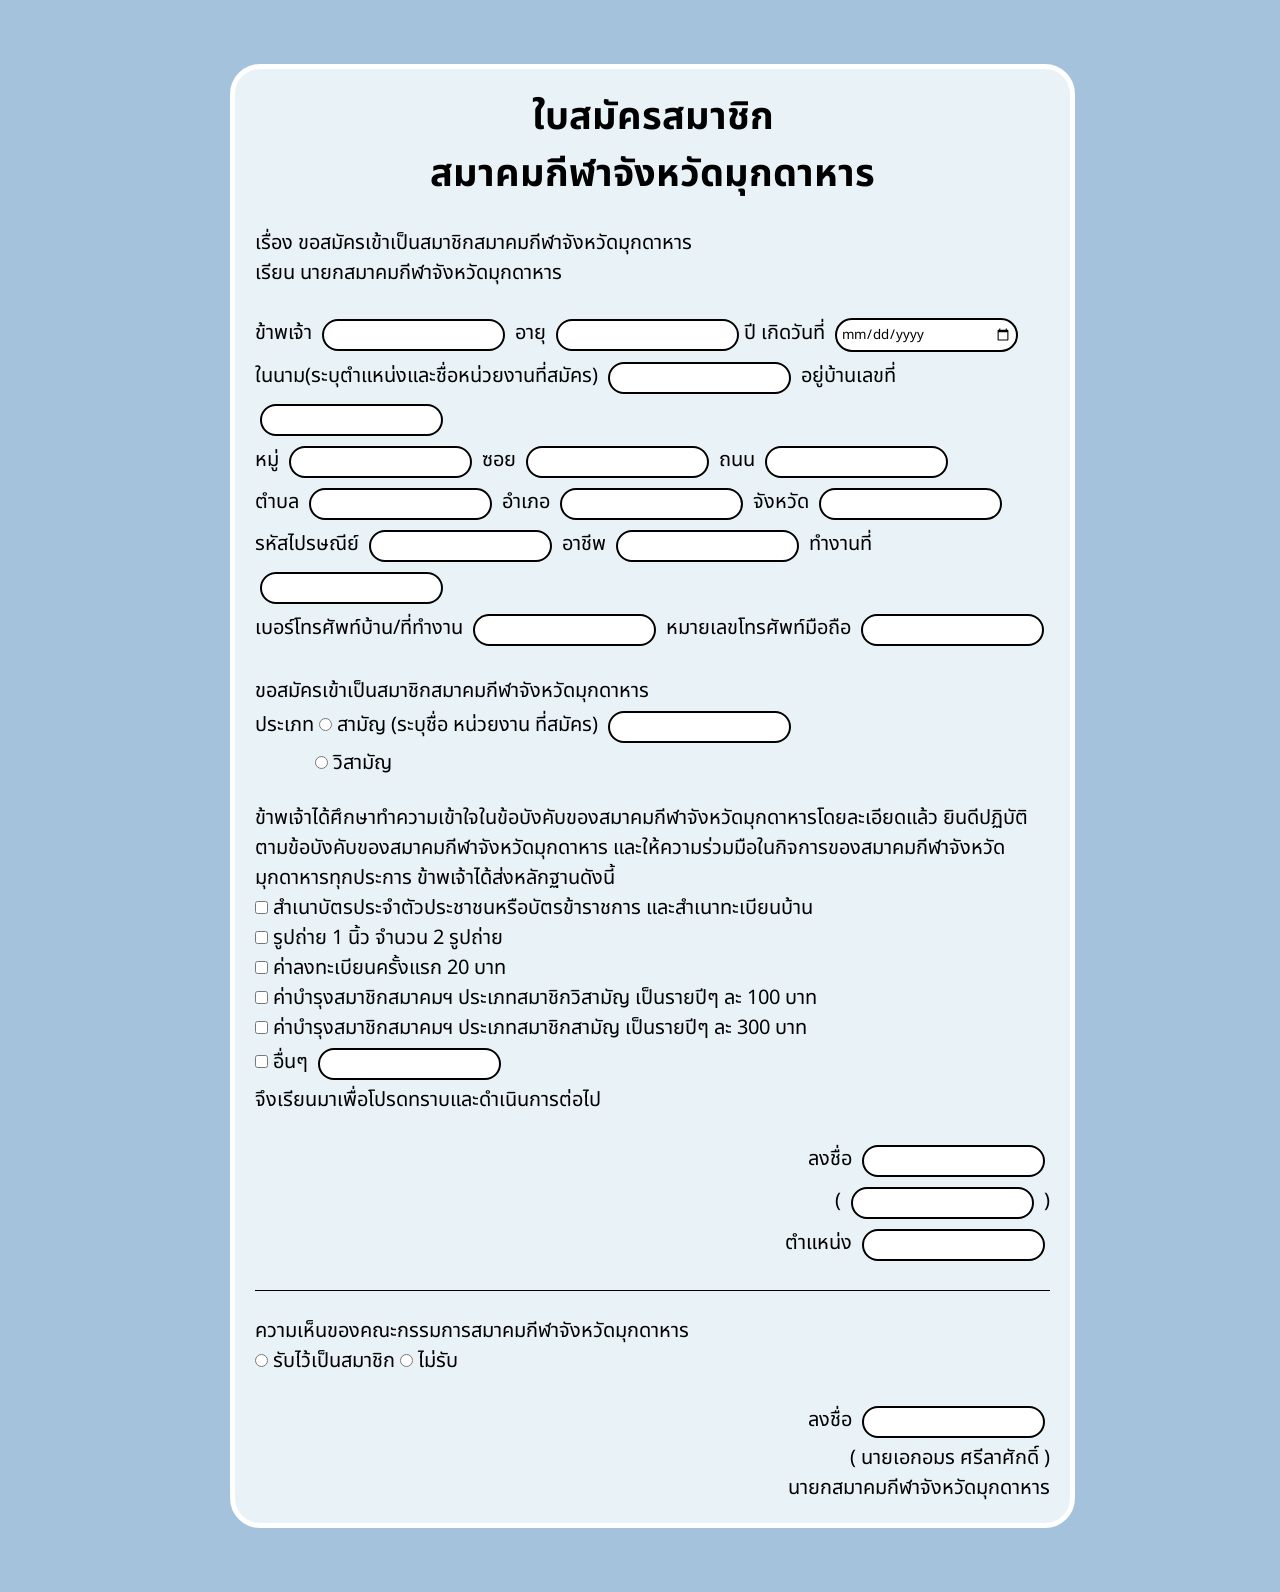
<file: Server-Programming/Form/index.html>
<!DOCTYPE html>
<html lang="en">
<head>
    <meta charset="UTF-8">
    <meta name="viewport" content="width=device-width, initial-scale=1.0">
    <title>Registeration Form</title>
    <link rel="stylesheet" href="style.css">
</head>
<body>
    <main>
        <h2>ใบสมัครสมาชิก<br>
            สมาคมกีฬาจังหวัดมุกดาหาร</h2>
            <span1 class="form_wrapper">
            <label>เรื่อง ขอสมัครเข้าเป็นสมาชิกสมาคมกีฬาจังหวัดมุกดาหาร</label><br>
            <label>เรียน นายกสมาคมกีฬาจังหวัดมุกดาหาร</label>
            </span1>
            <div class="form_wrapper">
                <label>ข้าพเจ้า</label>
                <input type="text">
                <label>อายุ</label>
                <input type="text">ปี
                <label>เกิดวันที่</label>
                <input type="date"> <br>
                <label>ในนาม(ระบุตำแหน่งและชื่อหน่วยงานที่สมัคร)</label>
                <input type="text">

                <label>อยู่บ้านเลขที่</label>
                <input type="text"><br>
                <label>หมู่</label>
                <input type="text">
                <label>ซอย</label>
                <input type="text">
                <label>ถนน</label>
                <input type="text"><br>
                <label>ตำบล</label>
                <input type="text">
                <label>อำเภอ</label>
                <input type="text">
                <label>จังหวัด</label>
                <input type="text"><br>
                <label>รหัสไปรษณีย์</label>
                <input type="text">

                <label>อาชีพ</label>
                <input career="input" type="text">
                <label>ทำงานที่</label>
                <input build="input" type="text"><br>
                <label>เบอร์โทรศัพท์บ้าน/ที่ทำงาน</label>
                <input career="input" type="text">
                <label>หมายเลขโทรศัพท์มือถือ</label>
                <input career="input" type="text">
            </div>
            <div class="form_wrapper"><p>
                <label>ขอสมัครเข้าเป็นสมาชิกสมาคมกีฬาจังหวัดมุกดาหาร</label><br>
                <label>ประเภท</label>
                <input name="category" type="radio"> สามัญ (ระบุชื่อ หน่วยงาน ที่สมัคร)
                <input career="input" type="text"><br>
                <pre>            <input name="category" type="radio"> วิสามัญ</pre>
            </div>
            <div class="form_wrapper">
                <label>ข้าพเจ้าได้ศึกษาทำความเข้าใจในข้อบังคับของสมาคมกีฬาจังหวัดมุกดาหารโดยละเอียดแล้ว
                ยินดีปฏิบัติตามข้อบังคับของสมาคมกีฬาจังหวัดมุกดาหาร และให้ความร่วมมือในกิจการของสมาคมกีฬาจังหวัด
                มุกดาหารทุกประการ ข้าพเจ้าได้ส่งหลักฐานดังนี้
                </label> <br>
                <input type="checkbox"> สำเนาบัตรประจำตัวประชาชนหรือบัตรข้าราชการ และสำเนาทะเบียนบ้าน<br>
                <input type="checkbox"> รูปถ่าย 1 นิ้ว จำนวน 2 รูปถ่าย<br>
                <input type="checkbox"> ค่าลงทะเบียนครั้งแรก 20 บาท<br>
                <input type="checkbox"> ค่าบำรุงสมาชิกสมาคมฯ ประเภทสมาชิกวิสามัญ เป็นรายปีๆ ละ 100 บาท<br>
                <input type="checkbox"> ค่าบำรุงสมาชิกสมาคมฯ ประเภทสมาชิกสามัญ เป็นรายปีๆ ละ 300 บาท<br>
                <input type="checkbox"> อื่นๆ
                <input career="input" type="text"><br>
                <label>จึงเรียนมาเพื่อโปรดทราบและดำเนินการต่อไป</label>
            </div>
            <h4 align="right"><div class="form_wrapper">
                <label>ลงชื่อ</label>
                <input name="input" type="text"><br>
                <label>(
                <input name="input" type="text"> )
                </label><br>
                <label>ตำแหน่ง</label>
                <input name="input" type="text">
            </div></h4>
            <br><hr>
            <div class="form_wrapper">
                <label>ความเห็นของคณะกรรมการสมาคมกีฬาจังหวัดมุกดาหาร</label><br>
                <input name="check" type="radio"> รับไว้เป็นสมาชิก
                <input name="check" type="radio"> ไม่รับ
            </div>
            <h4 align="right"><div class="form_wrapper">
                <label>ลงชื่อ</label>
                <input name="input" type="text"><br>
                <label>( นายเอกอมร ศรีลาศักดิ์ )
                </label><br>
                <label>นายกสมาคมกีฬาจังหวัดมุกดาหาร</label>
            </div></h4>
    </main>
</body>
</html>
</file>
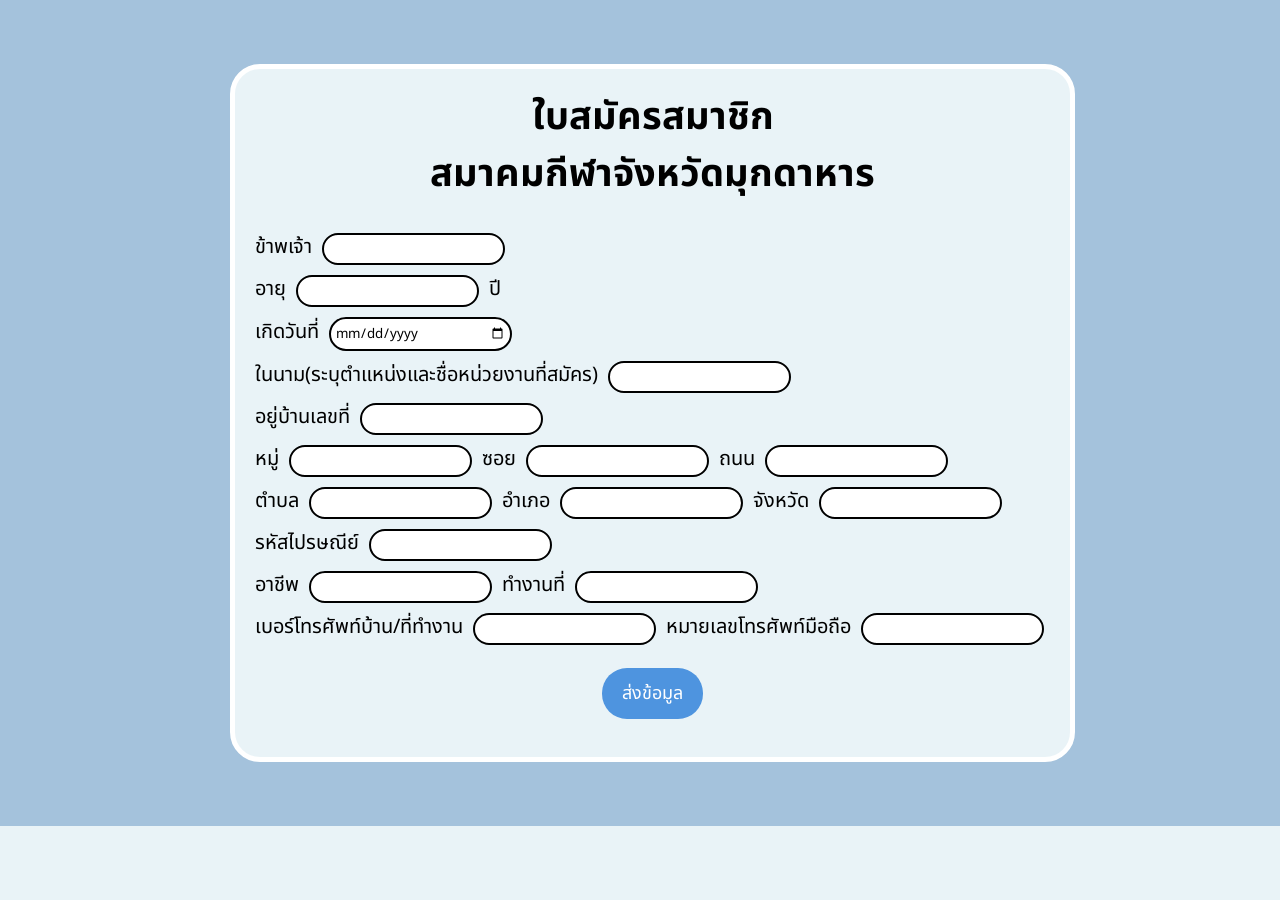
<file: Server-Programming/Hw7/index.html>
<!DOCTYPE html>
<html lang="th">
<head>
    <meta charset="UTF-8">
    <meta name="viewport" content="width=device-width, initial-scale=1.0">
    <title>แบบฟอร์มสมัครสมาชิก</title>
    <link rel="stylesheet" href="style.css">
</head>
<body>
    <main>
        <h2>ใบสมัครสมาชิก<br>
            สมาคมกีฬาจังหวัดมุกดาหาร
        </h2>
        <form action="data.php" method="post">
            <div class="form_wrapper">
                <label for="name">ข้าพเจ้า</label>
                <input id="name" type="text" name="name" required><br>
                <label for="age">อายุ</label>
                <input id="age" type="text" name="age" required> ปี<br>
                <label for="birthdate">เกิดวันที่</label>
                <input id="birthdate" type="date" name="birthdate" required><br>
                <label for="organization">ในนาม(ระบุตำแหน่งและชื่อหน่วยงานที่สมัคร)</label>
                <input id="organization" type="text" name="organization" required><br>
                <label for="address">อยู่บ้านเลขที่</label>
                <input id="address" type="text" name="address" required><br>
                <label for="village">หมู่</label>
                <input id="village" type="text" name="village">
                <label for="soi">ซอย</label>
                <input id="soi" type="text" name="soi">
                <label for="street">ถนน</label>
                <input id="street" type="text" name="street"><br>
                <label for="subdistrict">ตำบล</label>
                <input id="subdistrict" type="text" name="subdistrict">
                <label for="district">อำเภอ</label>
                <input id="district" type="text" name="district">
                <label for="province">จังหวัด</label>
                <input id="province" type="text" name="province"><br>
                <label for="postalcode">รหัสไปรษณีย์</label>
                <input id="postalcode" type="text" name="postalcode"><br>
                <label for="occupation">อาชีพ</label>
                <input id="occupation" type="text" name="occupation">
                <label for="workplace">ทำงานที่</label>
                <input id="workplace" type="text" name="workplace"><br>
                <label for="homephone">เบอร์โทรศัพท์บ้าน/ที่ทำงาน</label>
                <input id="homephone" type="text" name="homephone">
                <label for="mobilephone">หมายเลขโทรศัพท์มือถือ</label>
                <input id="mobilephone" type="text" name="mobilephone"><br>
                <button type="submit">ส่งข้อมูล</button>
            </div>
        </form>
    </main>
</body>
</html>
</file>
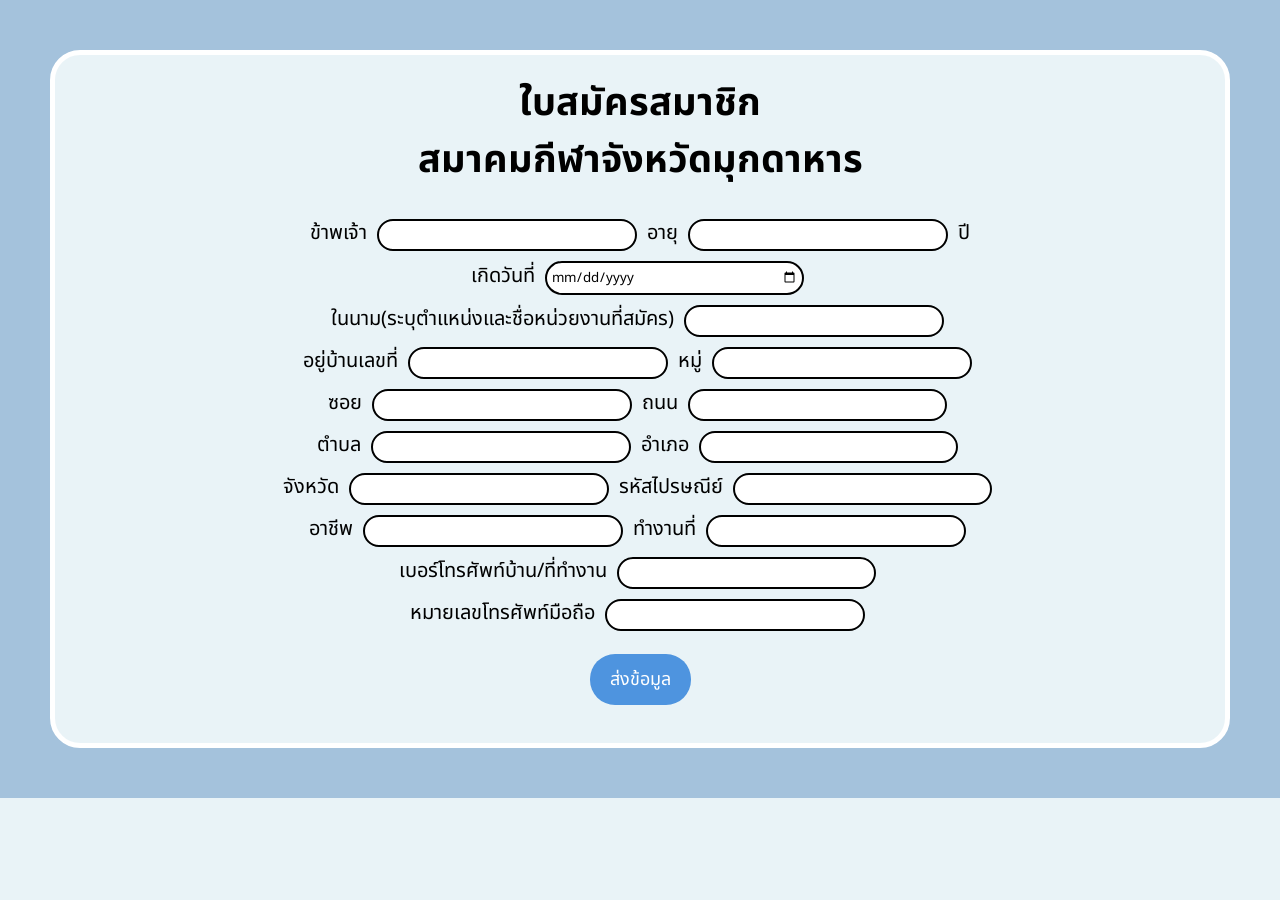
<file: Server-Programming/Hw8/index.html>
<!DOCTYPE html>
<html lang="th">
<head>
    <meta charset="UTF-8">
    <meta name="viewport" content="width=device-width, initial-scale=1.0">
    <title>แบบฟอร์มสมัครสมาชิก</title>
    <link rel="stylesheet" href="style.css">
</head>
<body>
    <main>
        <h2>ใบสมัครสมาชิก<br>
            สมาคมกีฬาจังหวัดมุกดาหาร
        </h2>
        <form action="showdata.php" method="post">
            <div class="form_wrapper">
                <label for="name">ข้าพเจ้า</label>
                <input id="name" type="text" name="name" required>
                <label for="age">อายุ</label>
                <input id="age" type="text" name="age" required> ปี<br>
                <label for="birthdate">เกิดวันที่</label>
                <input id="birthdate" type="date" name="birthdate" required><br>
                <label for="organization">ในนาม(ระบุตำแหน่งและชื่อหน่วยงานที่สมัคร)</label>
                <input id="organization" type="text" name="organization" required><br>
                <label for="address">อยู่บ้านเลขที่</label>
                <input id="address" type="text" name="address" required>
                <label for="village">หมู่</label>
                <input id="village" type="text" name="village"><br>
                <label for="soi">ซอย</label>
                <input id="soi" type="text" name="soi">
                <label for="street">ถนน</label>
                <input id="street" type="text" name="street"><br>
                <label for="subdistrict">ตำบล</label>
                <input id="subdistrict" type="text" name="subdistrict">
                <label for="district">อำเภอ</label>
                <input id="district" type="text" name="district"><br>
                <label for="province">จังหวัด</label>
                <input id="province" type="text" name="province">
                <label for="postalcode">รหัสไปรษณีย์</label>
                <input id="postalcode" type="text" name="postalcode"><br>
                <label for="occupation">อาชีพ</label>
                <input id="occupation" type="text" name="occupation">
                <label for="workplace">ทำงานที่</label>
                <input id="workplace" type="text" name="workplace"><br>
                <label for="homephone">เบอร์โทรศัพท์บ้าน/ที่ทำงาน</label>
                <input id="homephone" type="text" name="homephone"><br>
                <label for="mobilephone">หมายเลขโทรศัพท์มือถือ</label>
                <input id="mobilephone" type="text" name="mobilephone"><br>
                <button type="submit">ส่งข้อมูล</button>
            </div>
        </form>
    </main>
</body>
</html>
</file>
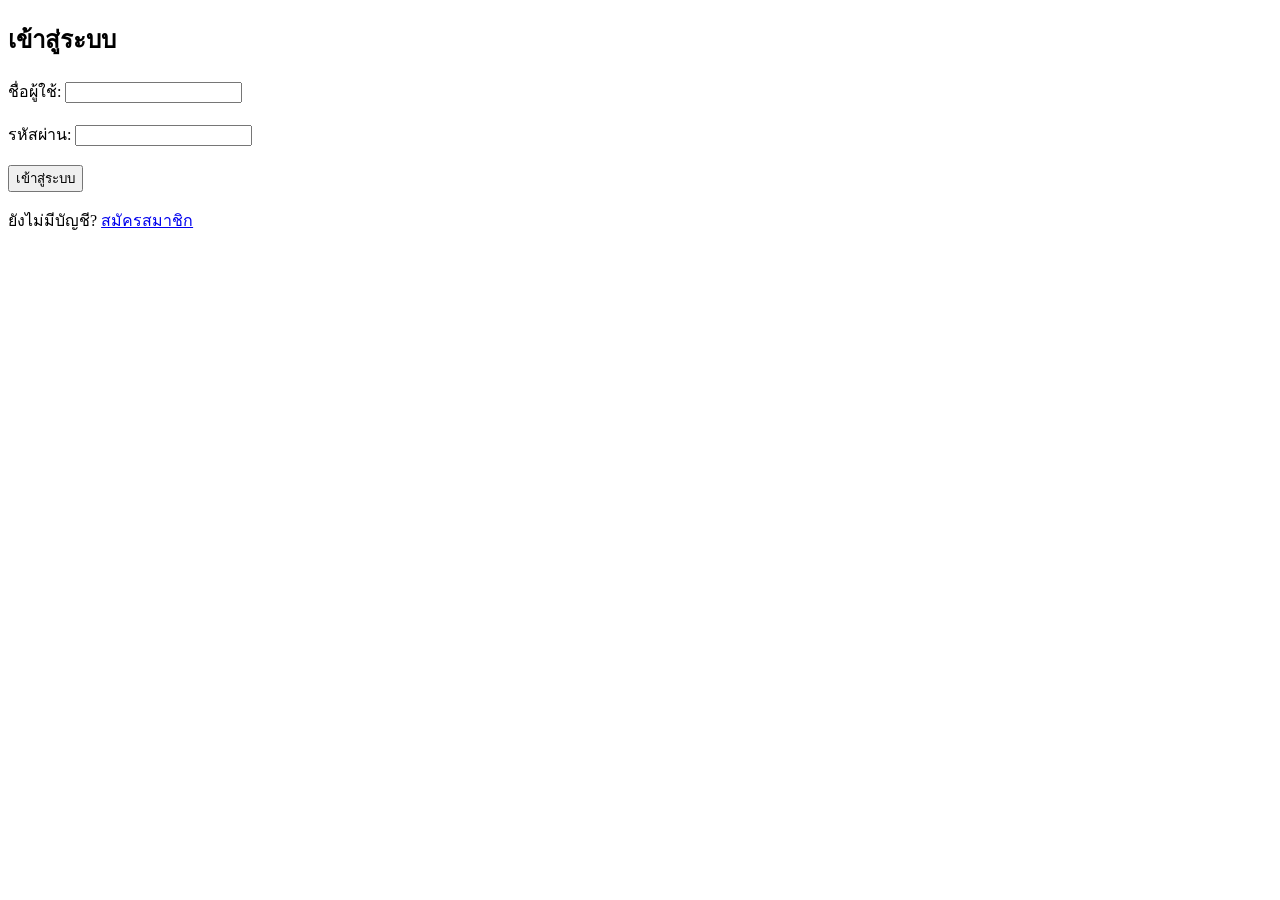
<file: Server-Programming/Hw9/index.html>
<!DOCTYPE html>
<html lang="th">
<head>
    <meta charset="UTF-8">
    <meta name="viewport" content="width=device-width, initial-scale=1.0">
    <title>เข้าสู่ระบบ</title>
</head>
<body>
    <h2>เข้าสู่ระบบ</h2>
    <form action="login.php" method="post">
        <label for="username">ชื่อผู้ใช้:</label>
        <input type="text" id="username" name="username" required><br><br>
        <label for="password">รหัสผ่าน:</label>
        <input type="password" id="password" name="password" required><br><br>
        <button type="submit">เข้าสู่ระบบ</button>
    </form>
    <p>ยังไม่มีบัญชี? <a href="regis.html">สมัครสมาชิก</a></p>
</body>
</html>
</file>
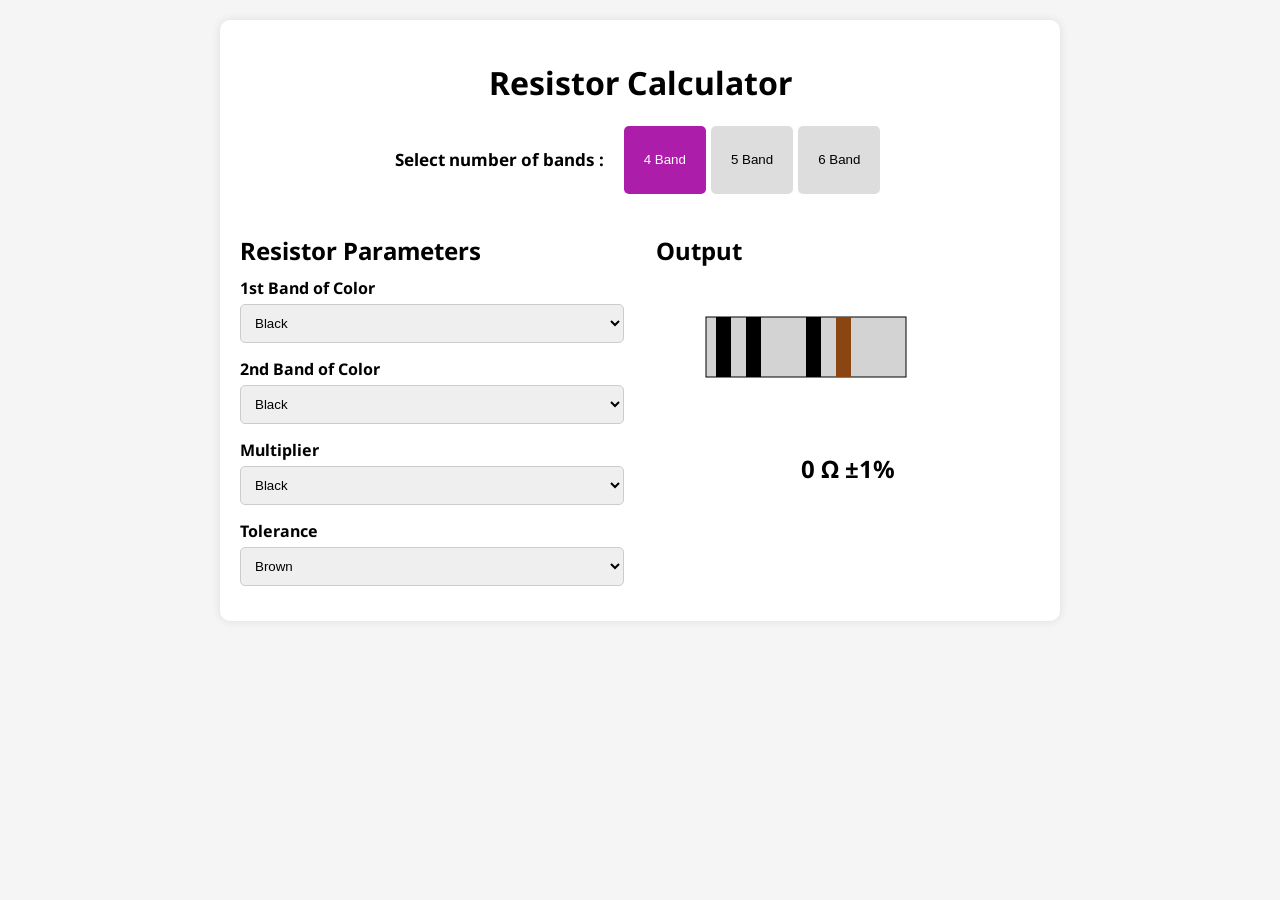
<file: Server-Programming/Resistor/index.html>
<!DOCTYPE html>
<html lang="en">
<head>
    <meta charset="UTF-8">
    <meta name="viewport" content="width=device-width, initial-scale=1.0">
    <title>Resistor Calculator</title>
    <link rel="stylesheet" href="style.css">
</head>
<body>
    <div class="container">
        <h1>Resistor Calculator</h1>
        <div class="tabs">
            <h4>Select number of bands : </h4>
            <button class="tab-button active" onclick="selectBand(4)">4 Band</button>
            <button class="tab-button" onclick="selectBand(5)">5 Band</button>
            <button class="tab-button" onclick="selectBand(6)">6 Band</button>
        </div>
        
        <div class="calculator">
            <div class="parameters">
                <h2>Resistor Parameters</h2>
                <label for="band1">1st Band of Color</label>
                <select id="band1" onchange="calculateResistor()"></select>

                <label for="band2">2nd Band of Color</label>
                <select id="band2" onchange="calculateResistor()"></select>

                <div id="band3Container" style="display: none;">
                    <label for="band3">3rd Band of Color</label>
                    <select id="band3" onchange="calculateResistor()"></select>
                </div>

                <label for="multiplier">Multiplier</label>
                <select id="multiplier" onchange="calculateResistor()"></select>

                <label for="tolerance">Tolerance</label>
                <select id="tolerance" onchange="calculateResistor()"></select>

                <div id="tempCoeffContainer" style="display: none;">
                    <label for="tempCoeff">Temperature Coefficient</label>
                    <select id="tempCoeff" onchange="calculateResistor()"></select>
                </div>
            </div>
            
            <div class="output">
                <h2>Output</h2>
                <canvas id="resistorImage" width="300" height="150"></canvas>
                <p id="resistorValue"></p>
            </div>
        </div>
    </div>
    
    <script src="script.js"></script>
</body>
</html>
</file>
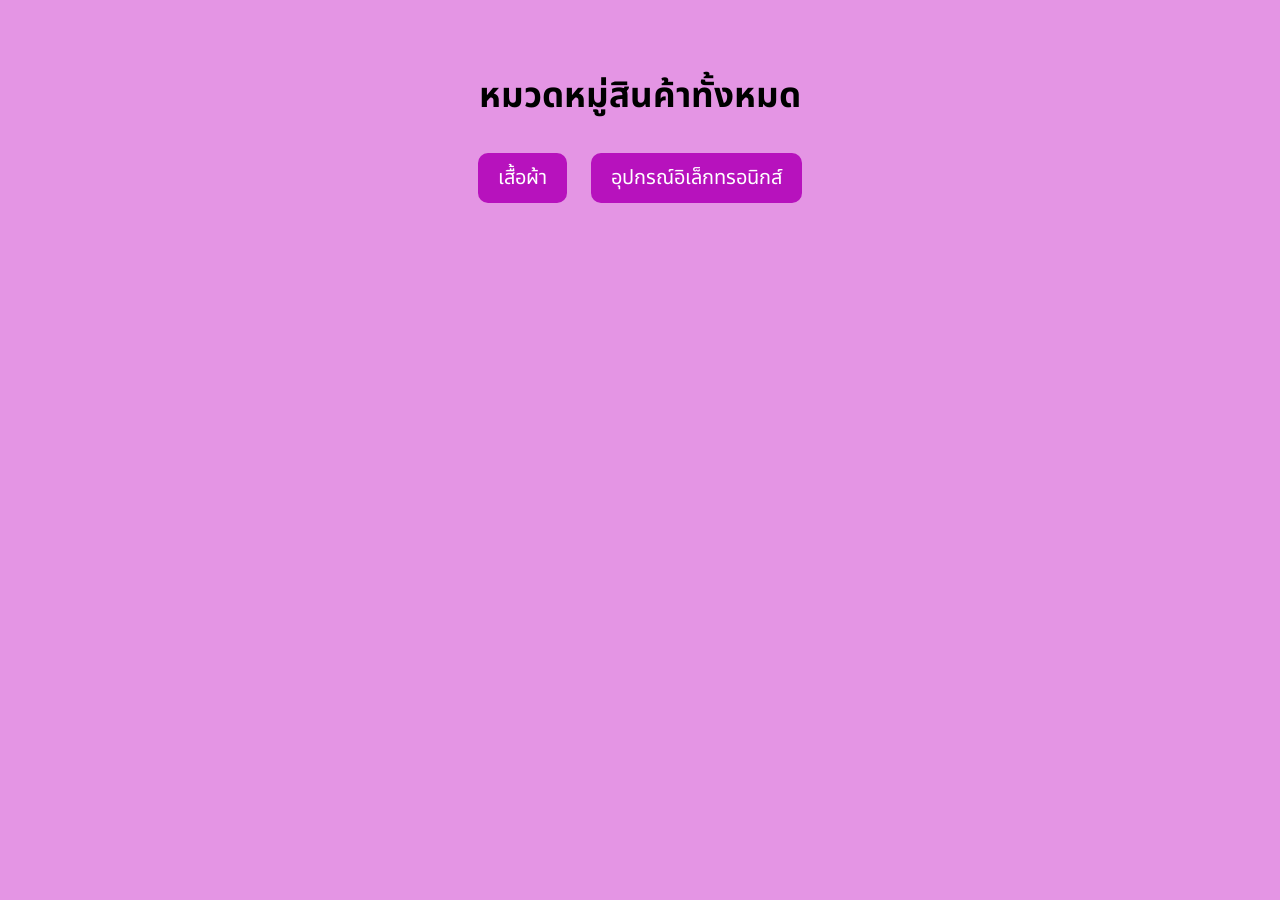
<file: Server-Programming/Shopping/index.html>
<!DOCTYPE html>
<html lang="th">
<head>
    <meta charset="UTF-8">
    <meta name="viewport" content="width=device-width, initial-scale=1.0">
    <title>Shopping</title>
    <link rel="stylesheet" href="style.css">
</head>
<body>
    <h2>หมวดหมู่สินค้าทั้งหมด</h2>
    <button onclick="showCategory('clothes')">เสื้อผ้า</button>
    <button onclick="showCategory('electronics')">อุปกรณ์อิเล็กทรอนิกส์</button>

    <div id="product-list"></div>
    <div id="product-info"></div>

    <script type="module" src="main.js"></script>
</body>
</html>
</file>
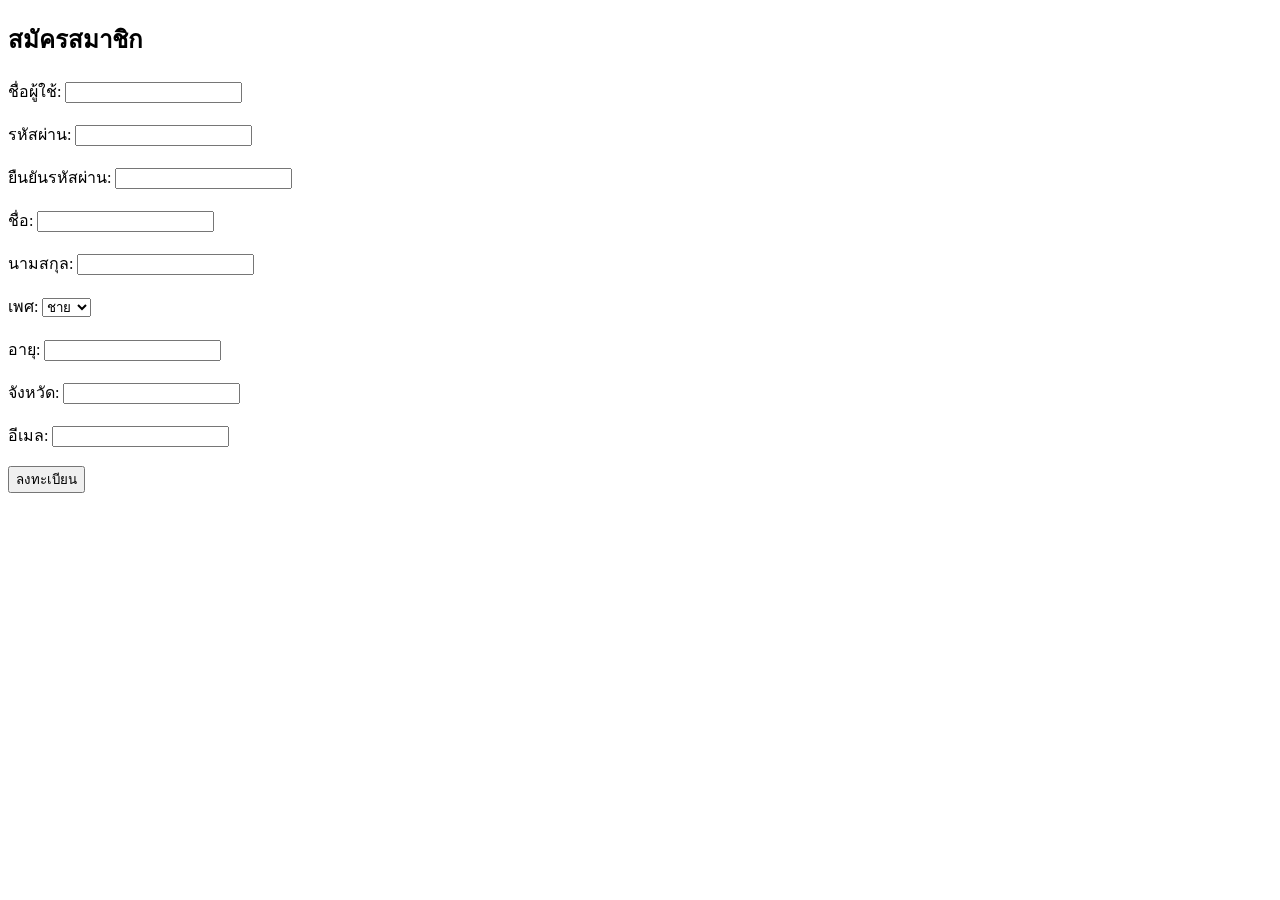
<file: Server-Programming/Hw9/regis.html>
<!DOCTYPE html>
<html lang="th">
<head>
    <meta charset="UTF-8">
    <meta name="viewport" content="width=device-width, initial-scale=1.0">
    <title>ลงทะเบียนสมาชิก</title>
</head>
<body>
    <h2>สมัครสมาชิก</h2>
    <form action="register.php" method="post">
        <label for="username">ชื่อผู้ใช้:</label>
        <input type="text" id="username" name="username" required><br><br>
        
        <label for="password">รหัสผ่าน:</label>
        <input type="password" id="password" name="password" required><br><br>
        
        <label for="confirm_password">ยืนยันรหัสผ่าน:</label>
        <input type="password" id="confirm_password" name="confirm_password" required><br><br>
        
        <label for="first_name">ชื่อ:</label>
        <input type="text" id="first_name" name="first_name" required><br><br>

        <label for="last_name">นามสกุล:</label>
        <input type="text" id="last_name" name="last_name" required><br><br>

        <label for="gender">เพศ:</label>
        <select id="gender" name="gender" required>
            <option value="ชาย">ชาย</option>
            <option value="หญิง">หญิง</option>
            <option value="อื่นๆ">อื่นๆ</option>
        </select><br><br>

        <label for="age">อายุ:</label>
        <input type="number" id="age" name="age" required><br><br>

        <label for="province">จังหวัด:</label>
        <input type="text" id="province" name="province" required><br><br>

        <label for="email">อีเมล:</label>
        <input type="email" id="email" name="email" required><br><br>

        <button type="submit">ลงทะเบียน</button>
    </form>
</body>
</html>
</file>
<file: Server-Programming/Form/style.css>
@import url('https://fonts.googleapis.com/css2?family=Noto+Sans+Thai:wght@100..900&display=swap');

* {
    margin: 0;
    padding: 0;
    box-sizing: border-box;
    font-family: "Noto Sans Thai", sans-serif;
    text-decoration: none;
    background-color: rgb(233, 243, 247);
 }

body {
    padding: 5%;
    padding-left: 18%;
    padding-right: 27%;
    display: grid;
    background-color: rgb(164, 194, 220);
}

main{ 
    width: 120%;
    padding: 20px;
    border-radius: 30px;
    border: 5px solid white;
    backdrop-filter: blur(25px);
    position: relative; 
}

h2 {
    font-size: 38px;
    text-align: center;
    margin-bottom: 25px;
}

h4 {
    font-weight: 400;
}

.form_wrapper {
    font-size: 20px;
}

input[type="text"], input[type="date"] {
    padding: 4px;
    margin: 5px;
    border: 2px solid rgb(0, 0, 0);
    width: 23%;
    border-radius: 25px;
    outline: none;
    background-color: white;
    color: rgb(0, 0, 0);
}

hr {
    height: 1px;
    color: #000000;
    background: #000000;
    font-size: 0;
    border: 0;
}

div {
    margin-top: 25px;
}
</file>
<file: Server-Programming/Hw7/style.css>
@import url('https://fonts.googleapis.com/css2?family=Noto+Sans+Thai:wght@100..900&display=swap');

* {
    margin: 0;
    padding: 0;
    box-sizing: border-box;
    font-family: "Noto Sans Thai", sans-serif;
    text-decoration: none;
    background-color: rgb(233, 243, 247);
 }

body {
    padding: 5%;
    padding-left: 18%;
    padding-right: 27%;
    display: grid;
    background-color: rgb(164, 194, 220);
}

main{ 
    width: 120%;
    padding: 20px;
    border-radius: 30px;
    border: 5px solid white;
    backdrop-filter: blur(25px);
    position: relative; 
}

h2 {
    font-size: 38px;
    text-align: center;
    margin-bottom: 25px;
}

h4 {
    font-weight: 400;
}

.form_wrapper {
    font-size: 20px;
}

input[type="text"], input[type="date"], input[type="radio"] {
    padding: 4px;
    margin: 5px;
    border: 2px solid rgb(0, 0, 0);
    width: 23%;
    border-radius: 25px;
    outline: none;
    background-color: white;
    color: rgb(0, 0, 0);
}

hr {
    height: 1px;
    color: #000000;
    background: #000000;
    font-size: 0;
    border: 0;
}

div {
    margin-top: 25px;
}

button[type="submit"] {
    align-items: center;
    background-color: #4e94df;
    color: white;
    border: none;
    border-radius: 25px;
    padding: 12px 20px;
    font-size: 0.9em;
    cursor: pointer;
    transition: background-color 0.3s ease, transform 0.3s ease;
    display: block;
    margin: 18px auto;
}

button[type="submit"]:hover {
    background-color: #4183ca;
    transform: scale(1.05); 
}

button[type="submit"]:active {
    background-color: #004080;
}

button[type="submit"]:focus {
    outline: none;
    box-shadow: 0 0 5px #007bff80;
}

.main-form, .result {
    width: 100%;
    max-width: 800px;
    padding: 20px;
    border-radius: 30px;
    border: 5px solid white;
    background-color: #e9f3f7;
    box-shadow: 0 0 10px #0000001a;
    font-size: 1.2em;
}

.field {
    margin-bottom: 15px;
}

.field label {
    display: block;
}
</file>
<file: Server-Programming/Hw8/style.css>
@import url('https://fonts.googleapis.com/css2?family=Noto+Sans+Thai:wght@100..900&display=swap');

/*index*/
* {
    margin: 0;
    padding: 0;
    box-sizing: border-box;
    font-family: "Noto Sans Thai", sans-serif;
    text-decoration: none;
    background-color: #e9f3f7;
 }

body {
    padding: 50px;
    display: grid;
    background-color: #a4c2dc;
}

main{ 
    width: 100%;
    padding: 20px;
    border-radius: 30px;
    border: 5px solid white;
    backdrop-filter: blur(25px);
    position: relative; 
    text-align: center;
}

h2 {
    font-size: 38px;
    text-align: center;
    margin-bottom: 25px;
}

h4 {
    font-weight: 400;
}

.form_wrapper {
    font-size: 20px;
}

input[type="text"], input[type="date"], input[type="radio"] {
    padding: 4px;
    margin: 5px;
    border: 2px solid rgb(0, 0, 0);
    width: 23%;
    border-radius: 25px;
    outline: none;
    background-color: white;
    color: rgb(0, 0, 0);
}

hr {
    height: 1px;
    color: #000000;
    background: #000000;
    font-size: 0;
    border: 0;
}

div {
    margin-top: 25px;
}

button[type="submit"] {
    align-items: center;
    background-color: #4e94df;
    color: white;
    border: none;
    border-radius: 25px;
    padding: 12px 20px;
    font-size: 0.9em;
    cursor: pointer;
    transition: background-color 0.3s ease, transform 0.3s ease;
    display: block;
    margin: 18px auto;
}

button[type="submit"]:hover {
    background-color: #4183ca;
    transform: scale(1.05); 
}

button[type="submit"]:active {
    background-color: #004080;
}

button[type="submit"]:focus {
    outline: none;
    box-shadow: 0 0 5px #007bff80;
}

.table-responsive {
    overflow-x: auto;
    display: flex;
    justify-content: center;
    margin-top: 20px;
}

/*showdata*/
table {
    width: 100%;
    max-width: 600px;
    border-collapse: collapse;
    margin: 0 auto;
}

th, td {
    padding: 8px;
    font-size: 0.9em;
    text-align: center;
}

th {
    background-color: #4e94df;
    color: white;
}

tr:nth-child(even) {
    background-color: #f2f2f2;
}

tr:hover {
    background-color: #ddd;
}

@media (max-width: 768px) {
    h2 {
        font-size: 2em;
    }

    th, td {
        padding: 8px;
        font-size: 0.9em;
    }

    button[type="submit"] {
        padding: 10px;
        font-size: 0.8em;
    }
}

@media (max-width: 480px) {
    h2 {
        font-size: 1.5em;
    }

    th, td {
        padding: 6px;
        font-size: 0.8em;
    }

    button[type="submit"] {
        padding: 8px;
        font-size: 0.7em;
    }
}
</file>
<file: Server-Programming/Resistor/style.css>
@import url('https://fonts.googleapis.com/css2?family=Noto+Sans+Thai:wght@100..900&family=Noto+Sans:ital,wght@0,100..900;1,100..900&family=Nunito:ital,wght@0,200..1000;1,200..1000&family=Prompt:ital,wght@0,100;0,200;0,300;0,400;0,500;0,600;0,700;0,800;0,900;1,100;1,200;1,300;1,400;1,500;1,600;1,700;1,800;1,900&display=swap');

body {
    font-family: "Noto Sans", sans-serif;
    margin: 0;
    padding: 20px;
    background-color: #f5f5f5;
}

.container {
    max-width: 800px;
    margin: 0 auto;
    padding: 20px;
    background-color: white;
    border-radius: 10px;
    box-shadow: 0 0 10px rgba(0, 0, 0, 0.1);
}

h1 {
    text-align: center;
}

h4 {
    padding-right: 20px;
    font-size: 17px;
}

.tabs {
    display: flex;
    justify-content: center;
    margin-bottom: 20px;
}

.tab-button {
    padding: 10px 20px;
    cursor: pointer;
    border: none;
    background-color: #ddd;
    margin-right: 5px;
    border-radius: 5px;
}

.tab-button.active {
    background-color: #ac1eaa;
    color: white;
}

.calculator {
    display: flex;
    justify-content: space-between;
}

.parameters, .output {
    width: 48%;
}

.parameters h2, .output h2 {
    margin-bottom: 10px;
}

label {
    display: block;
    margin-bottom: 5px;
    font-weight: bold;
}

select {
    width: 100%;
    padding: 10px;
    margin-bottom: 15px;
    border-radius: 5px;
    border: 1px solid #ccc;
}

#resistorValue {
    font-size: 24px;
    font-weight: bold;
    margin-top: 20px;
    text-align: center;
}
</file>
<file: Server-Programming/Shopping/style.css>
@import url('https://fonts.googleapis.com/css2?family=Noto+Sans+Thai:wght@100..900&display=swap');

*{
    margin: 0;
    padding: 0;
    box-sizing: border-box;
    font-family: "Noto Sans Thai", sans-serif;
    text-decoration: none;
}

body {
    padding: 50px;
    text-align: center;
    background: #e495e4;
}

h2 {
    margin: 20px;
    font-size: 35px;
}

button {
    margin: 10px;
    padding: 10px 20px;
    font-size: 20px;
    background-color: #b712bd;
    color: white;
    border: none;
    border-radius: 10px;
    cursor: pointer; 
}

button:hover {
    background-color: #cf6ed5;
}

#product-info {
    padding: 20px;
    margin-left: 30%;
    text-align: left;
    font-size: 20px;
}
</file>
